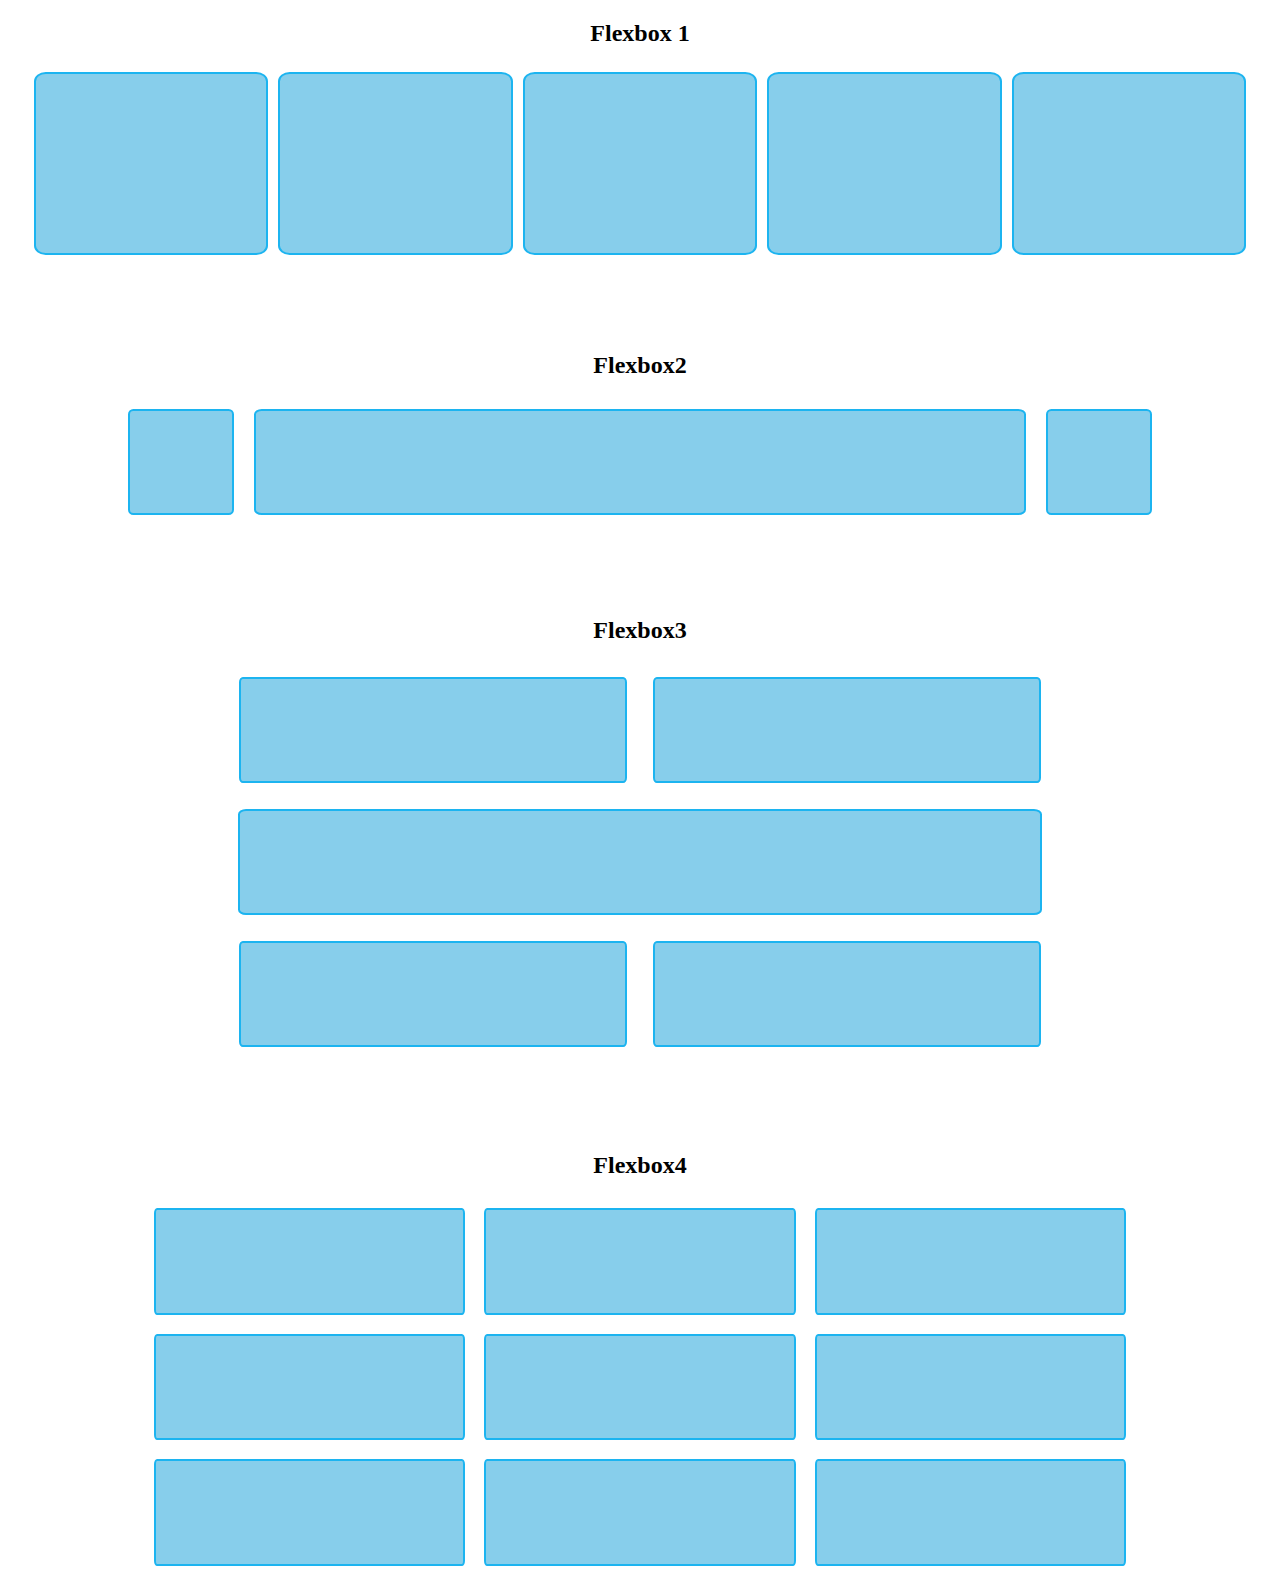
<file: flexbox/index.html>
<!DOCTYPE html>
<html lang="en">
<head>
    <meta charset="UTF-8">
    <meta http-equiv="X-UA-Compatible" content="IE=edge">
    <meta name="viewport" content="width=device-width, initial-scale=1.0">
    <link rel="stylesheet" href="./styles.css">
    <title>Flexbox 1, 2, 3, and 4</title>
</head>
<body>
    <h2>Flexbox 1</h2>
    <div id="flexbox1-container">
        <div class="flexbox1"></div>
        <div class="flexbox1"></div>
        <div class="flexbox1"></div>
        <div class="flexbox1"></div>
        <div class="flexbox1"></div>
    </div> <br><br><br><br>

    <h2>Flexbox2</h2>
    <div id="flexbox2-container">
        <div class="small-div"></div>
        <div class="long-div"></div>
        <div class="small-div"></div>
    </div> <br><br><br><br>

    <h2>Flexbox3</h2>
    <div id="flexbox3-container">
        <div class="row-container">
            <div class="two-short"></div>
            <div class="two-short"></div>
        </div>
        <div class="row-container">
            <div class="one-long"></div>
        </div>
        <div class="row-container">
            <div class="two-short"></div>
            <div class="two-short"></div>
        </div>
    </div> <br><br><br><br>

    <h2>Flexbox4</h2>
    <div id="flexbox4-container">
        <div class="row-container">
            <div class="div"></div>
            <div class="div"></div>
            <div class="div"></div>
        </div>
        <div class="row-container">
            <div class="div"></div>
            <div class="div"></div>
            <div class="div"></div>
        </div>
        <div class="row-container">
            <div class="div"></div>
            <div class="div"></div>
            <div class="div"></div>
        </div>
    </div>
    
</body>
</html>
</file>
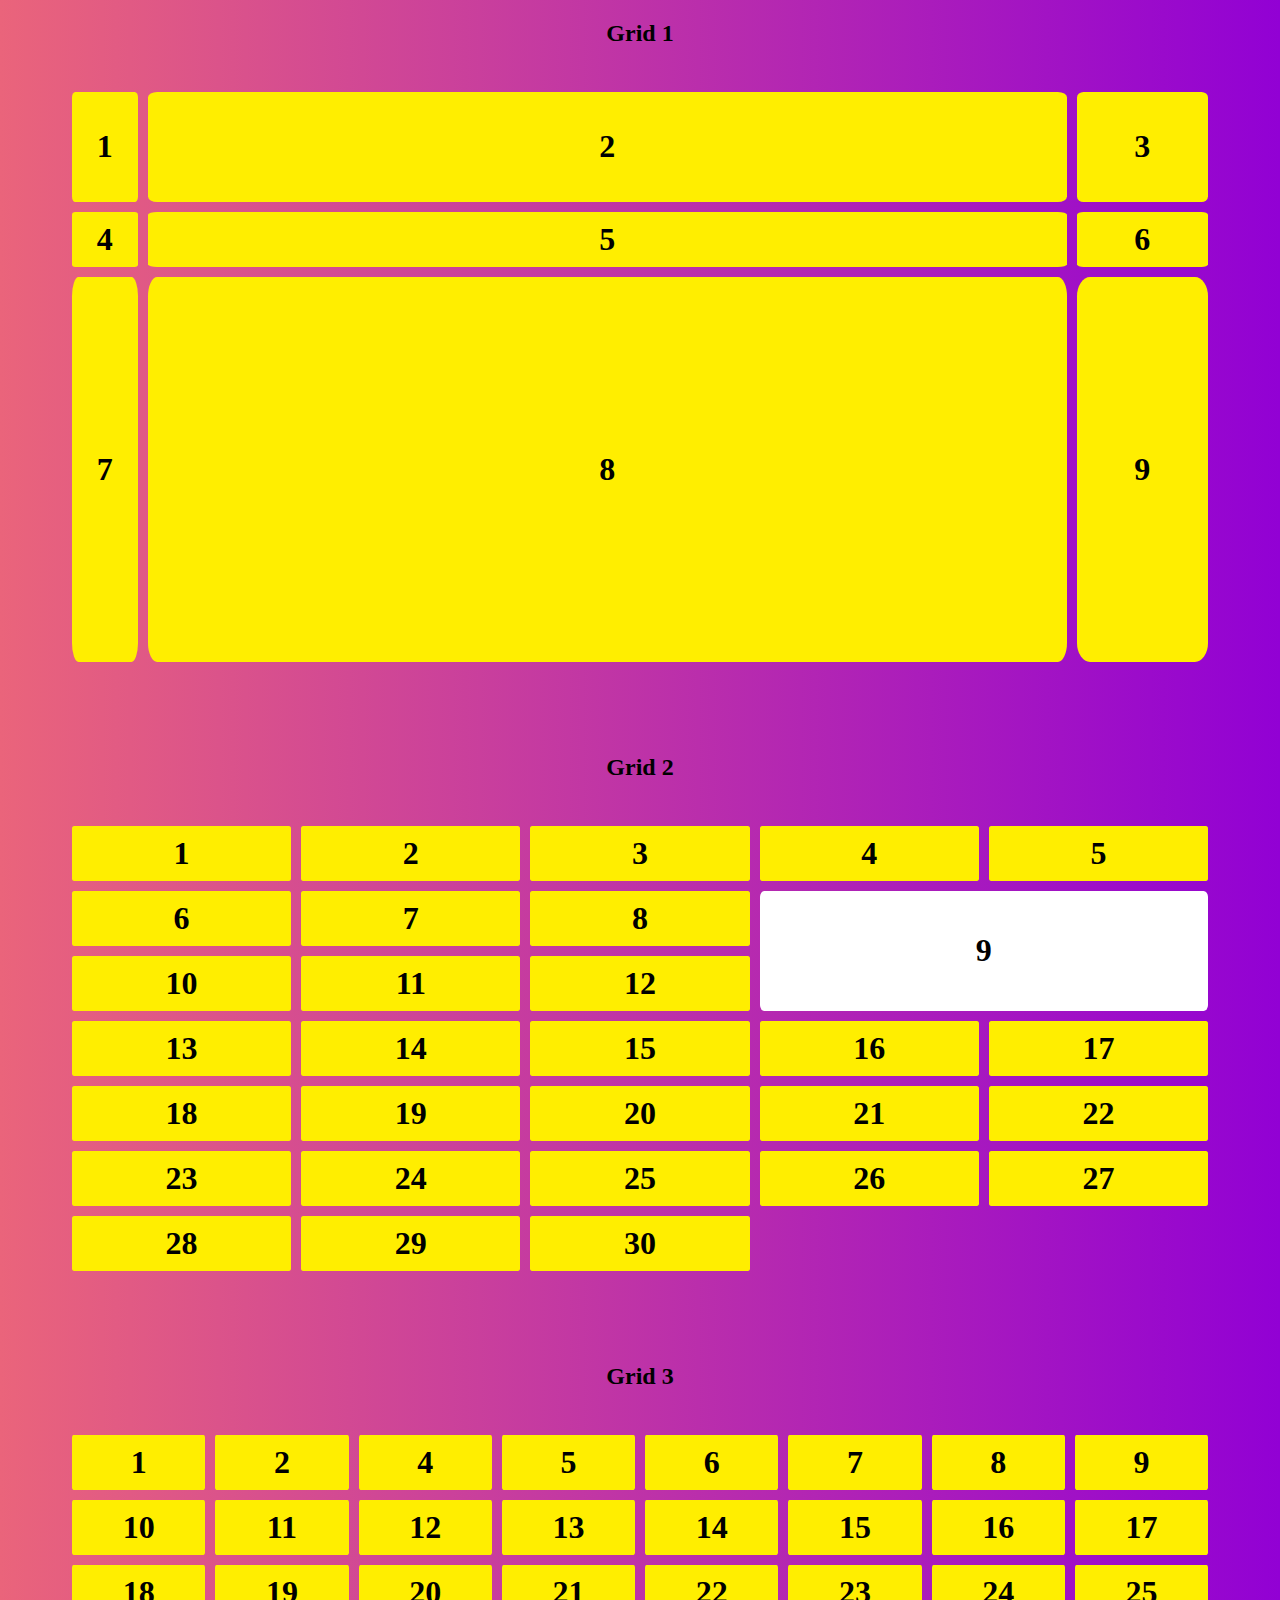
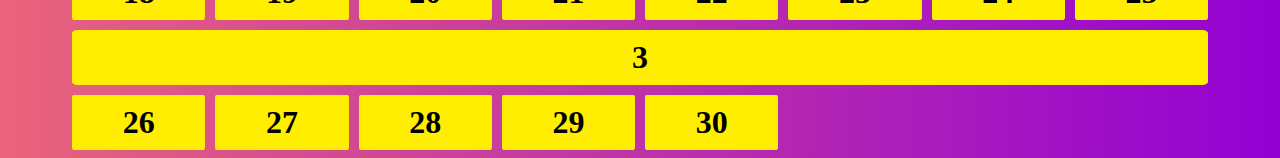
<file: Grid/index.html>
<!DOCTYPE html>
<html lang="en">
<head>
    <meta charset="UTF-8">
    <meta http-equiv="X-UA-Compatible" content="IE=edge">
    <meta name="viewport" content="width=device-width, initial-scale=1.0">
    <link rel="stylesheet" href="./styles.css">
    <title>Grid 1, 2, and 3</title>
</head>
<body>
    <!--grid1-->
    <h2>Grid 1</h2>
    <div id="grid1-container">
        <div id="one" class="grid1-div five">1</div>
        <div id="two" class="grid1-div one-five">2</div>
        <div id="three" class="grid1-div five">3</div>
        <div id="four" class="grid1-div five">4</div>
        <div id="five" class="grid1-div one-five">5</div>
        <div id="six" class="grid1-div five">6</div>
        <div id="seven" class="grid1-div ten-five">7</div>
        <div id="eight" class="grid1-div one-five">8</div>
        <div id="nine" class="grid1-div ten-five">9</div>
    </div><br><br><br><br>

    <!--grid2-->
    <h2>Grid 2</h2> 
    <div id="grid2-container">
        <div class="grid2-div">1</div>
        <div class="grid2-div">2</div>
        <div class="grid2-div">3</div>
        <div class="grid2-div">4</div>
        <div class="grid2-div">5</div>
        <div class="grid2-div">6</div>
        <div class="grid2-div">7</div>
        <div class="grid2-div">8</div>
        <div class="grid2-div nine">9</div>
        <div class="grid2-div">10</div>
        <div class="grid2-div">11</div>
        <div class="grid2-div">12</div>
        <div class="grid2-div">13</div>
        <div class="grid2-div">14</div>
        <div class="grid2-div">15</div>
        <div class="grid2-div">16</div>
        <div class="grid2-div">17</div>
        <div class="grid2-div">18</div>
        <div class="grid2-div">19</div>
        <div class="grid2-div">20</div>
        <div class="grid2-div">21</div>
        <div class="grid2-div">22</div>
        <div class="grid2-div">23</div>
        <div class="grid2-div">24</div>
        <div class="grid2-div">25</div>
        <div class="grid2-div">26</div>
        <div class="grid2-div">27</div>
        <div class="grid2-div">28</div>
        <div class="grid2-div">29</div>
        <div class="grid2-div">30</div>
    </div><br><br><br><br>

    <!--grid3-->
    <h2>Grid 3</h2>
    <div id="grid3-container">
        <div class="grid3-div">1</div>
        <div class="grid3-div">2</div>
        <div class="grid3-div three">3</div>
        <div class="grid3-div">4</div>
        <div class="grid3-div">5</div>
        <div class="grid3-div">6</div>
        <div class="grid3-div">7</div>
        <div class="grid3-div">8</div>
        <div class="grid3-div">9</div>
        <div class="grid3-div">10</div>
        <div class="grid3-div">11</div>
        <div class="grid3-div">12</div>
        <div class="grid3-div">13</div>
        <div class="grid3-div">14</div>
        <div class="grid3-div">15</div>
        <div class="grid3-div">16</div>
        <div class="grid3-div">17</div>
        <div class="grid3-div">18</div>
        <div class="grid3-div">19</div>
        <div class="grid3-div">20</div>
        <div class="grid3-div">21</div>
        <div class="grid3-div">22</div>
        <div class="grid3-div">23</div>
        <div class="grid3-div">24</div>
        <div class="grid3-div">25</div>
        <div class="grid3-div">26</div>
        <div class="grid3-div">27</div>
        <div class="grid3-div">28</div>
        <div class="grid3-div">29</div>
        <div class="grid3-div">30</div>

</body>
</html>
</file>
<file: flexbox/styles.css>
h2{
    text-align: center;
}

/* flexbox1 */
#flexbox1-container{
    display: flex;
    justify-content: center;
}
.flexbox1{
    background-color: skyblue;
    border-radius: 5%;
    justify-content: space-around;
    padding: 7vw 9vw;
    margin: 5px;
    border-style: solid;
    border-width: 2px;
    border-color: rgb(28, 180, 240);
} 

/* flexbox2 */
#flexbox2-container{
    display: flex;
    justify-content: center;
}
.small-div{
    background-color: skyblue;
    border-radius: 5%;
    justify-content: space-around;
    padding: 4vw 4vw;
    margin: 10px;
    border-style: solid;
    border-width: 2px;
    border-color: rgb(28, 180, 240);
}
.long-div{
    background-color: skyblue;
    border-radius: 1%/5%;
    justify-content: space-around;
    padding: 4vw 30vw;
    margin: 10px;
    border-style: solid;
    border-width: 2px;
    border-color: rgb(28, 180, 240);
} 

/* flexbox3 */
#flexbox3-container{
    display: flex;
    flex-direction: column;
    justify-content: center;
}
.row-container{
    display: flex;
    justify-content: center;
}
.two-short{
    background-color: skyblue;
    border-radius: 1%/5%;
    justify-content: space-around;
    padding: 4vw 15vw;
    margin: 1vw;
    border-style: solid;
    border-width: 2px;
    border-color: rgb(28, 180, 240);
}
.one-long{
    background-color: skyblue;
    border-radius: 1%/5%;
    padding: 4vw 31.25vw;
    margin: 1vw;
    border-style: solid;
    border-width: 2px;
    border-color: rgb(28, 180, 240);
} 

/* flexbox4 */
#flexbox4-container{
    display: flex;
    flex-direction: column;
    justify-content: center;
}
.row-container{
    display: flex;
    justify-content: center;
}
.div{
    background-color: skyblue;
    border-radius: 1%/5%;
    justify-content: space-around;
    padding: 4vw 12vw;
    margin: .75vw;
    border-style: solid;
    border-width: 2px;
    border-color: rgb(28, 180, 240); 
}
</file>
<file: Grid/styles.css>
h2{
    text-align: center;
}
body{
    background-image: linear-gradient(to right, rgb(234, 100, 123) , rgb(146, 1, 212))
}
/* grid 1 */

#grid1-container{
    display: grid;
    grid-template-columns: .5fr 7fr 1fr;
    grid-template-rows: 2fr 1fr 7fr;
    gap: 10px;
    margin-top: 5vh;
    margin-right: 5vw;
    margin-left: 5vw;
}
.grid1-div{
    background-color: rgb(255, 238, 0);
    display: flex;
    justify-content: center;
    text-align: center;
    align-items: center;
    padding: 1vh;
    font-weight: bolder;
    font-size: xx-large;
}
.one-five{
    border-radius: 1%/5%;
}
.five{
    border-radius: 5%;
}
.ten-five{
    border-radius: 10%/5%;
}

/*grid2*/
#grid2-container{
    display: grid;
    grid-template-columns: repeat(5, 1fr);
    grid-template-rows: repeat(7, 1fr);
    gap: 10px;
    margin-top: 5vh;
    margin-right: 5vw;
    margin-left: 5vw;
}
.grid2-div{
    background-color: rgb(255, 238, 0);
    display: flex;
    justify-content: center;
    text-align: center;
    align-items: center;
    padding: 1vh;
    font-weight: bolder;
    font-size: xx-large; 
    border-radius: 1%/5%;
}
.nine{
    grid-area: 2/4/4/6;
    background-color: white;
}

/*grid3 */
#grid3-container{
    display: grid;
    grid-template-columns: repeat(8, 1fr);
    grid-template-rows: repeat(5, 1fr);
    gap: 10px;
    margin-top: 5vh;
    margin-right: 5vw;
    margin-left: 5vw;
}
.grid3-div{
    background-color: rgb(255, 238, 0);
    display: flex;
    justify-content: center;
    text-align: center;
    align-items: center;
    padding: 1vh;
    font-weight: bolder;
    font-size: xx-large; 
    border-radius: 1%/5%;
}
.three{
    grid-area: 4/1/5/9;
    border-radius: .5%/6%;
}
</file>
